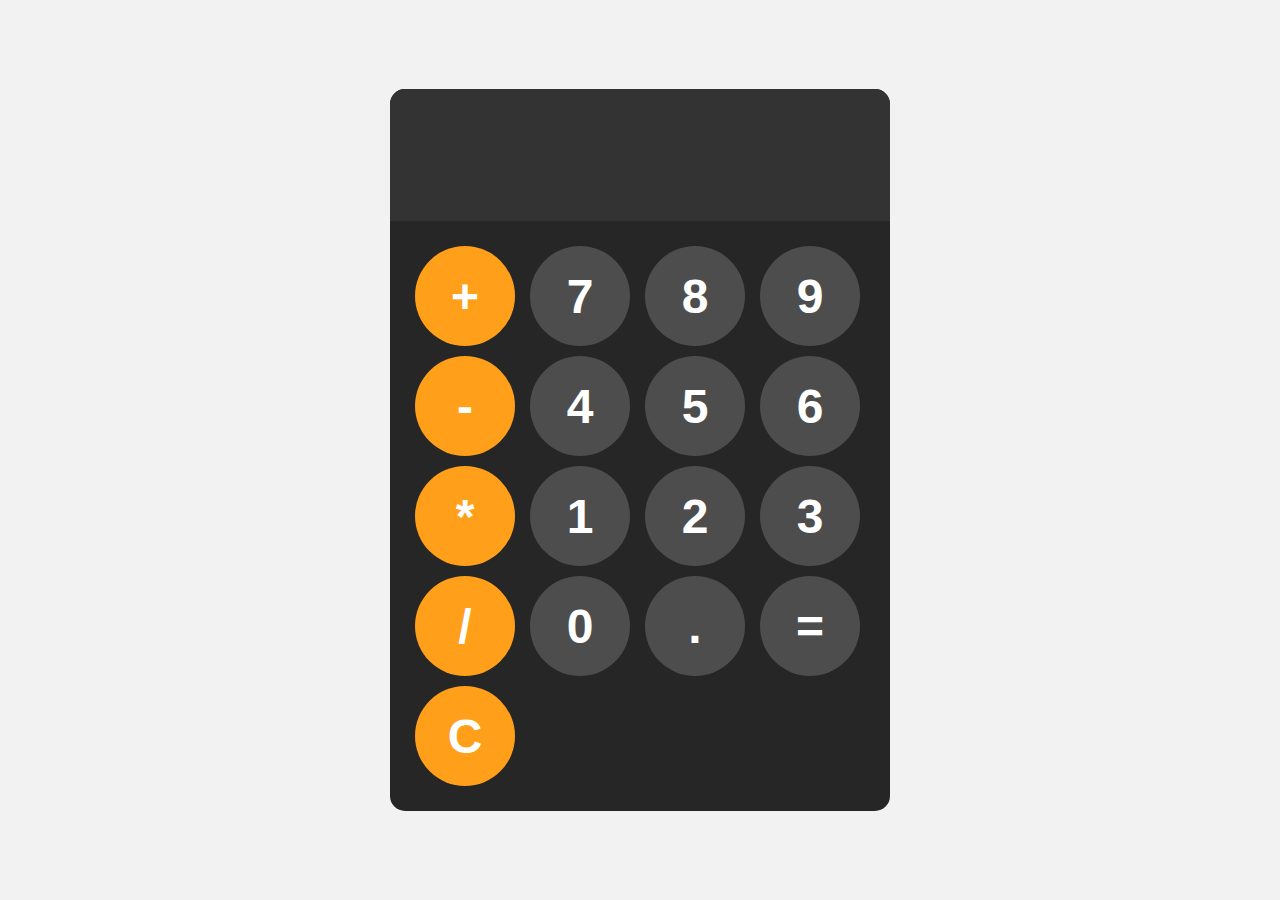
<file: Calculator/index.html>
<!DOCTYPE html>
<html lang="en">
<head>
    <meta charset="UTF-8">
    <meta name="viewport" content="width=device-width, initial-scale=1.0">
    <title>Document</title>
    <link rel="stylesheet" href="styles.css">
</head>
<body>
    <div id="calculator">
        <input id="display" readonly>
        <div id="keys">
            <button onclick="appendToDisplay('+')" class="operator-btn">+</button>
            <button onclick="appendToDisplay('7')">7</button>
            <button onclick="appendToDisplay('8')">8</button>
            <button onclick="appendToDisplay('9')">9</button>
            <button onclick="appendToDisplay('-')" class="operator-btn">-</button>
            <button onclick="appendToDisplay('4')">4</button>
            <button onclick="appendToDisplay('5')">5</button>
            <button onclick="appendToDisplay('6')">6</button>
            <button onclick="appendToDisplay('*')" class="operator-btn">*</button>
            <button onclick="appendToDisplay('1')">1</button>
            <button onclick="appendToDisplay('2')">2</button>
            <button onclick="appendToDisplay('3')">3</button>
            <button onclick="appendToDisplay('/')" class="operator-btn">/</button>
            <button onclick="appendToDisplay('0')">0</button>
            <button onclick="appendToDisplay('.')">.</button>
            <button onclick="calculate()">=</button>
            <button onclick="clearDisplay()" class="operator-btn">C</button>
        </div>
    </div>
    <script src="index.js"></script>
</body>
</html>
</file>
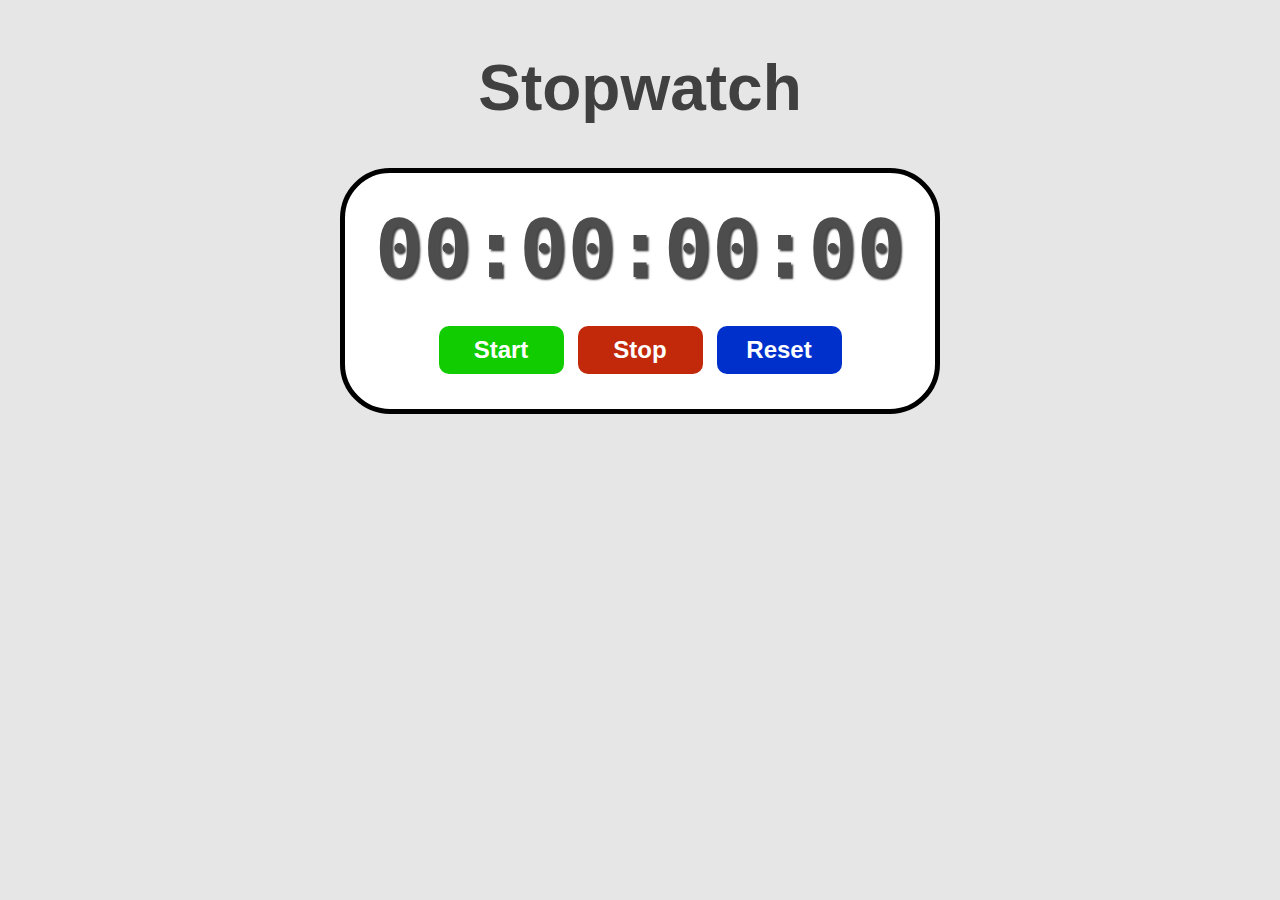
<file: Stopwatch/index.html>
<!DOCTYPE html>
<html lang="en">
<head>
    <meta charset="UTF-8">
    <meta name="viewport" content="width=device-width, initial-scale=1.0">
    <title>Document</title>
    <link rel="stylesheet" href="styles.css">
</head>
<body>
    
    <h1 id="myH1">Stopwatch</h1>

    <div id="container">
        <div id="display">
            00:00:00:00
        </div>
        <div id="controls">
            <button id="startBtn" onclick="start()">Start</button>
            <button id="stopBtn" onclick="stop()">Stop</button>
            <button id="resetBtn" onclick="reset()">Reset</button>
        </div>
    </div>

    <script src="index.js"></script>
</body>
</html>
</file>
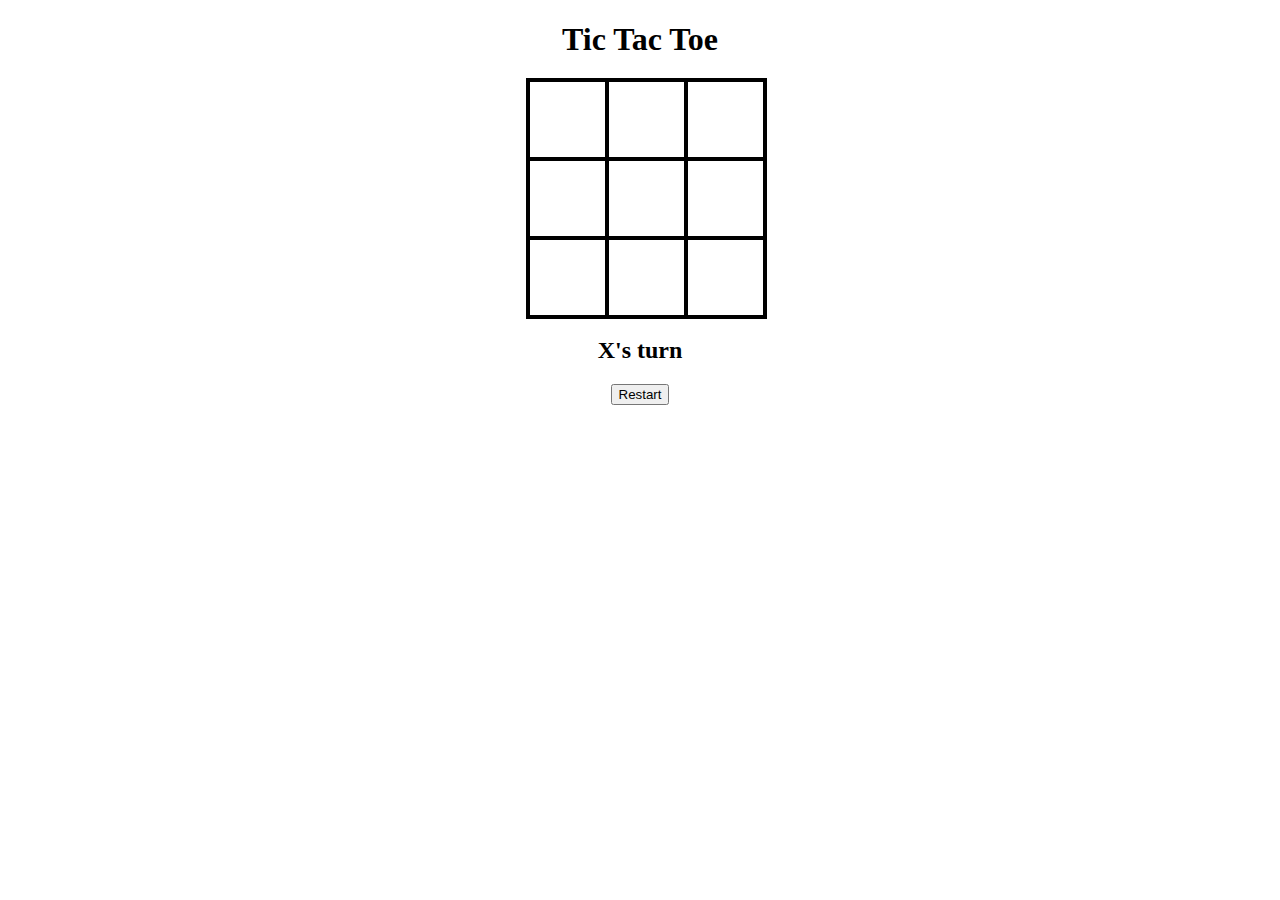
<file: Tic-Tac-Toe/index.html>
<!DOCTYPE html>
<html lang="en">
<head>
    <meta charset="UTF-8">
    <meta name="viewport" content="width=device-width, initial-scale=1.0">
    <title>Document</title>
    <link rel="stylesheet" href="styles.css">
</head>
<body>
    <div id="gameContainer">
        <h1>Tic Tac Toe</h1>
        <div id="cellContainer">
            <div cellIndex="0" class="cell"></div>
            <div cellIndex="1" class="cell"></div>
            <div cellIndex="2" class="cell"></div>
            <div cellIndex="3" class="cell"></div>
            <div cellIndex="4" class="cell"></div>
            <div cellIndex="5" class="cell"></div>
            <div cellIndex="6" class="cell"></div>
            <div cellIndex="7" class="cell"></div>
            <div cellIndex="8" class="cell"></div>
        </div>
        <h2 id="statusText"></h2>
        <button id="restartBtn">Restart</button>
    </div>
    <script src="index.js"></script>
</body>
</html>
</file>
<file: Calculator/styles.css>
body{
    margin: 0;
    display: flex;
    justify-content: center;
    align-items: center;
    height: 100vh;
    background-color: hsl(0, 0%, 95%);
}
#calculator{
    font-family: arial, sans-serif;
    background-color: hsl(0, 0%, 15%);
    border-radius: 15px;
    max-width: 500px;
    overflow: hidden;
}
#display{
    width: 100%;
    padding: 20px;
    font-size: 5rem;
    text-align: left;
    border: none;
    background-color: hsl(0, 0%, 20%);
    color: white;
}
#keys{
    display: grid;
    grid-template-columns: repeat(4, 1fr);
    gap: 10px;
    padding: 25px;
}
button{
    width: 100px;
    height: 100px;
    border-radius: 50px;
    border: none;
    background-color: hsl(0, 0%, 30%);
    color: white;
    font-size: 3rem;
    font-weight: bold;
    cursor: pointer;
}
button:hover{
    background-color: hsl(0, 0%, 40%);
}
button:active{
    background-color: hsl(0, 0%, 50%);
}
.operator-btn{
    background-color: hsl(35, 100%, 55%);
}
.operator-btn:hover{
    background-color: hsl(35, 100%, 65%);
}
.operator-btn:active{
    background-color: hsl(35, 100%, 75%);
}
</file>
<file: Stopwatch/styles.css>
body{
    display: flex;
    flex-direction: column;
    align-items: center;
    background-color: hsl(0, 0%, 90%);
}
#myH1{
    font-size: 4rem;
    font-family: "Arial", sans-serif;
    color: hsl(0, 0%, 25%);
}
#container{
    display: flex;
    flex-direction: column;
    align-items: center;
    padding: 30px;
    border: 5px solid;
    border-radius: 50px;
    background-color: white;
}
#display{
    font-size: 5rem;
    font-family: monospace;
    font-weight: bold;
    color: hsl(0, 0%, 30%);
    text-shadow: 2px 2px 2px hsla(0, 0%, 0%, 0.75);
    margin-bottom: 25px;
}
#controls button{
    font-size: 1.5rem;
    font-weight: bold;
    padding: 10px 20px;
    margin: 5px;
    min-width: 125px;
    border: none;
    border-radius: 10px;
    cursor: pointer;
    color: white;
    transition: background-color 0.5s ease;
}
#startBtn{
    background-color: hsl(115, 100%, 40%);
}
#startBtn:hover{
    background-color: hsl(115, 100%, 30%);
}
#stopBtn{
    background-color: hsl(10, 90%, 40%);
}
#stopBtn:hover{
    background-color: hsl(10, 90%, 30%);
}
#resetBtn{
    background-color: hsl(226, 100%, 40%);
}
#resetBtn:hover{
    background-color: hsl(226, 100%, 30%);
}
</file>
<file: Tic-Tac-Toe/styles.css>
.cell{
    width: 75px;
    height: 75px;
    border: 2px solid;
    box-shadow: 0 0 0 2px;
    line-height: 75px;
    font-size: 50px;
    cursor: pointer;
}
#gameContainer{
    font-family: "Permanent Marker", cursive;
    text-align: center;
}
#cellContainer{
    display: grid;
    grid-template-columns: repeat(3, auto);
    width: 225px;
    margin: auto;
}
</file>
